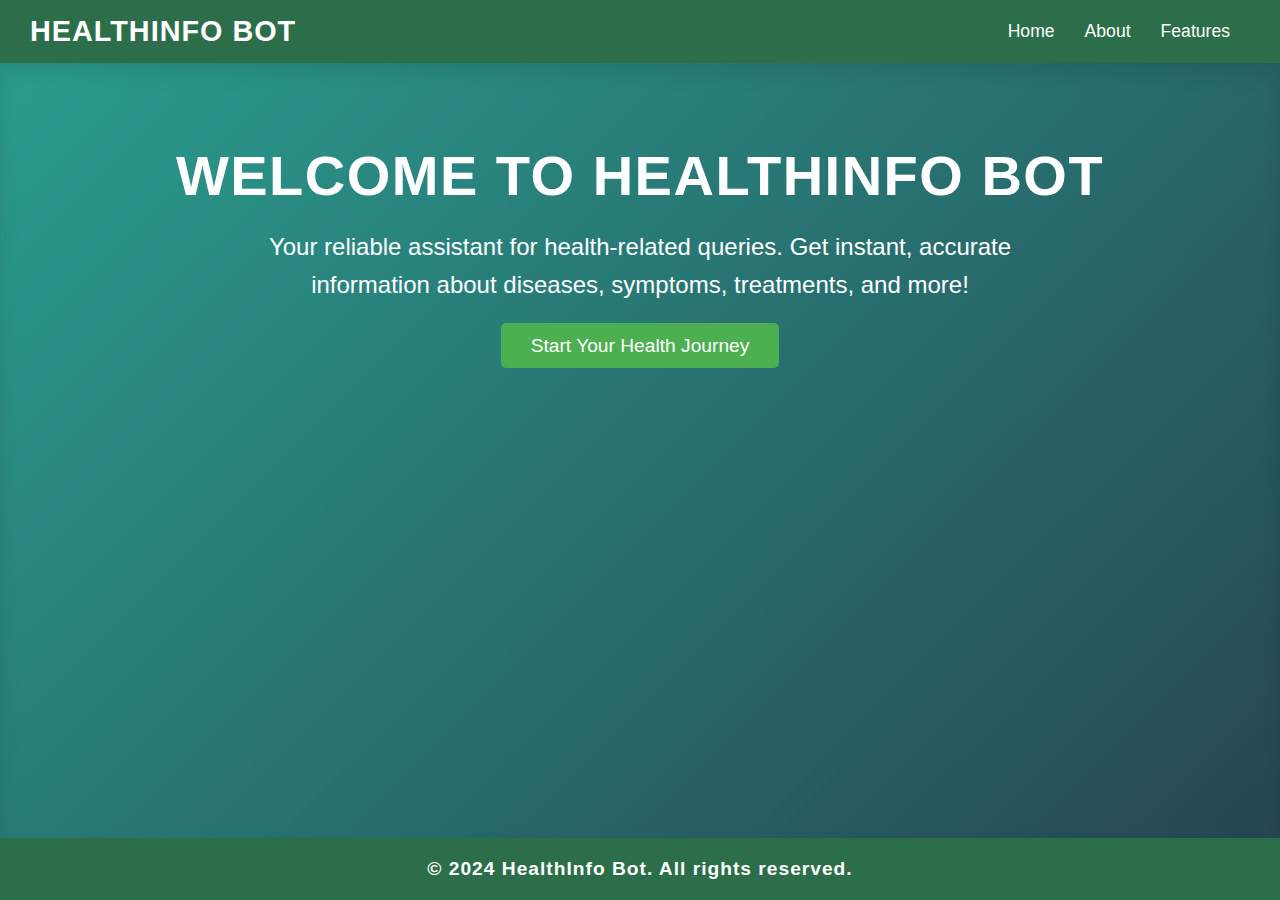
<file: project3/index.html>
<!DOCTYPE html>
<html lang="en">
<head>
    <meta charset="UTF-8">
    <meta name="viewport" content="width=device-width, initial-scale=1.0">
    <meta name="description" content="HealthInfo Bot - Your reliable health assistant for medical queries.">
    <title>Landing Page - HealthInfo Bot</title>
    <link rel="stylesheet" href="styles.css">
</head>
<body>
    <!-- Navbar -->
    <nav class="navbar">
        <div class="logo">HealthInfo Bot</div>
        <ul class="nav-links">
            <li><a href="index.html">Home</a></li>
            <li><a href="about.html">About</a></li>
            <li><a href="features.html">Features</a></li>
        </ul>
    </nav>

    <!-- Main Content Area -->
    <section class="main">
        <h1>Welcome to HealthInfo Bot</h1>
        <p>Your reliable assistant for health-related queries. Get instant, accurate information about diseases, symptoms, treatments, and more!</p>
        <a href="search/chat_disease.html" class="btn">Start Your Health Journey</a>
    </section>

    <!-- Footer -->
    <footer>
        <p>&copy; 2024 HealthInfo Bot. All rights reserved.</p>
    </footer>
</body>
</html>
</file>
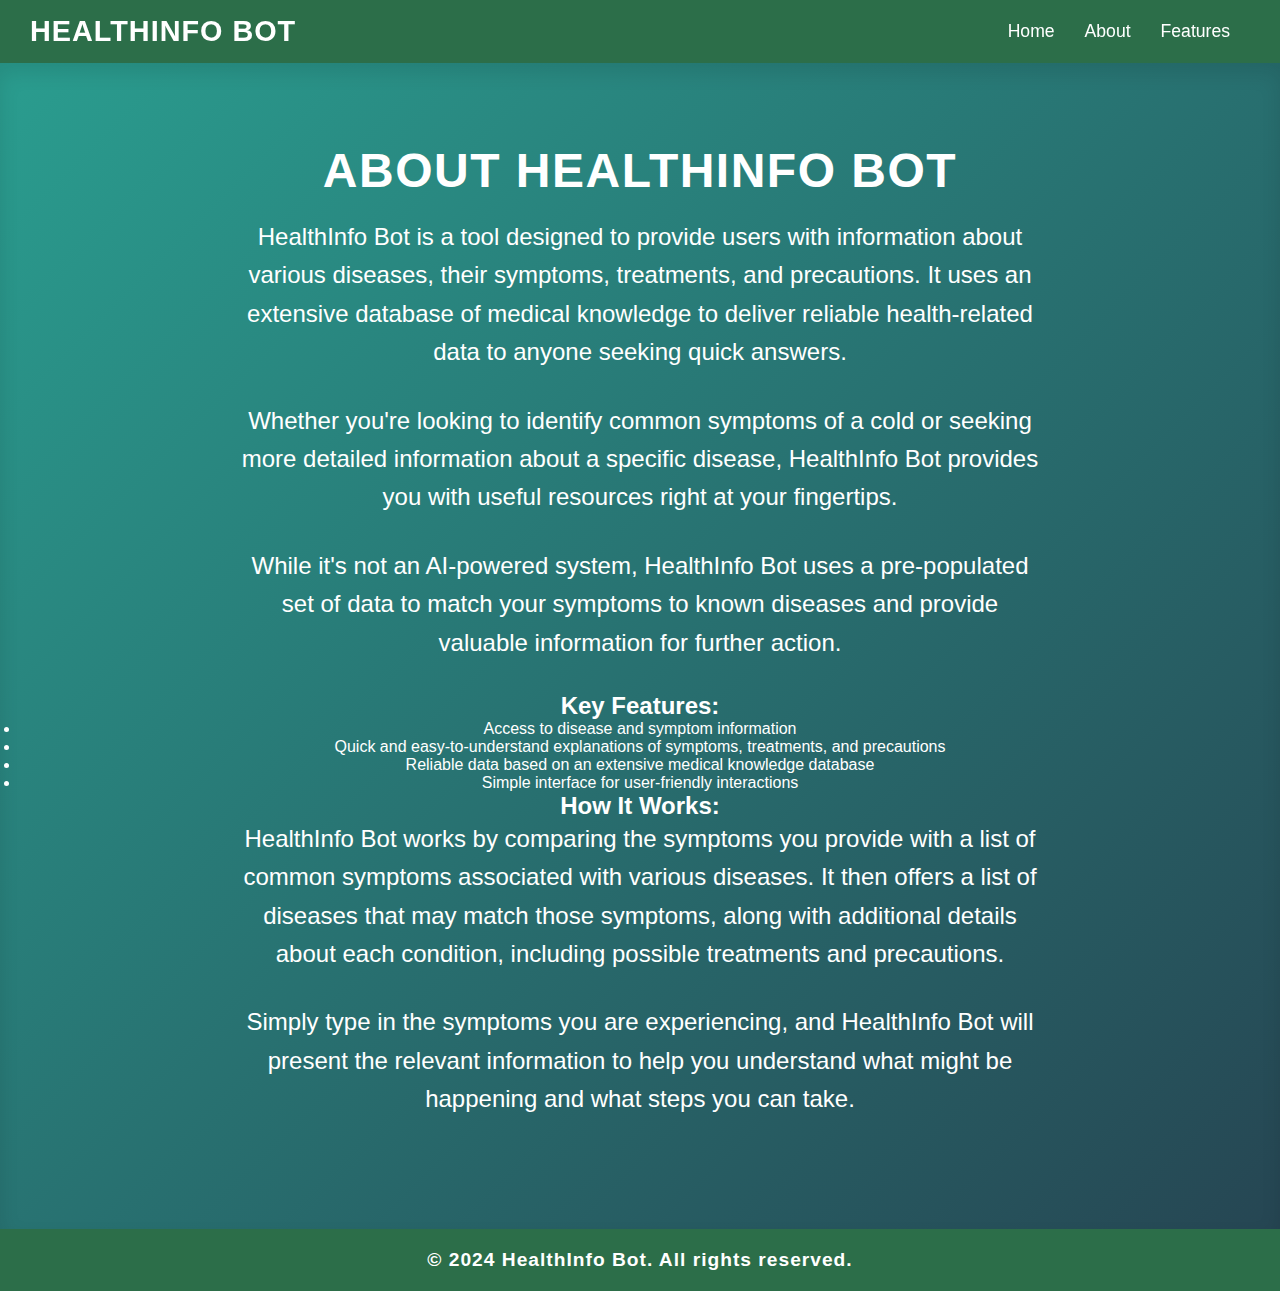
<file: project3/about.html>
<!DOCTYPE html>
<html lang="en">
<head>
    <meta charset="UTF-8">
    <meta name="viewport" content="width=device-width, initial-scale=1.0">
    <meta name="description" content="Learn more about the HealthInfo Bot and how it provides information on diseases, symptoms, and treatments.">
    <title>About - HealthInfo Bot</title>
    <link rel="stylesheet" href="about.css">
</head>
<body>
    <header>
        <nav class="navbar">
            <div class="logo">HealthInfo Bot</div>
            <ul class="nav-links">
                <li><a href="index.html">Home</a></li>
                <li><a href="about.html">About</a></li>
                <li><a href="features.html">Features</a></li>
            </ul>
        </nav>
    </header>

    <section class="about-section">
        <h1>About HealthInfo Bot</h1>
        <p>HealthInfo Bot is a tool designed to provide users with information about various diseases, their symptoms, treatments, and precautions. It uses an extensive database of medical knowledge to deliver reliable health-related data to anyone seeking quick answers.</p>
        <p>Whether you're looking to identify common symptoms of a cold or seeking more detailed information about a specific disease, HealthInfo Bot provides you with useful resources right at your fingertips.</p>
        <p>While it's not an AI-powered system, HealthInfo Bot uses a pre-populated set of data to match your symptoms to known diseases and provide valuable information for further action.</p>

        <h2>Key Features:</h2>
        <ul>
            <li>Access to disease and symptom information</li>
            <li>Quick and easy-to-understand explanations of symptoms, treatments, and precautions</li>
            <li>Reliable data based on an extensive medical knowledge database</li>
            <li>Simple interface for user-friendly interactions</li>
        </ul>

        <h2>How It Works:</h2>
        <p>HealthInfo Bot works by comparing the symptoms you provide with a list of common symptoms associated with various diseases. It then offers a list of diseases that may match those symptoms, along with additional details about each condition, including possible treatments and precautions.</p>
        <p>Simply type in the symptoms you are experiencing, and HealthInfo Bot will present the relevant information to help you understand what might be happening and what steps you can take.</p>
    </section>

    <footer>
        <p>&copy; 2024 HealthInfo Bot. All rights reserved.</p>
    </footer>
</body>
</html>
</file>
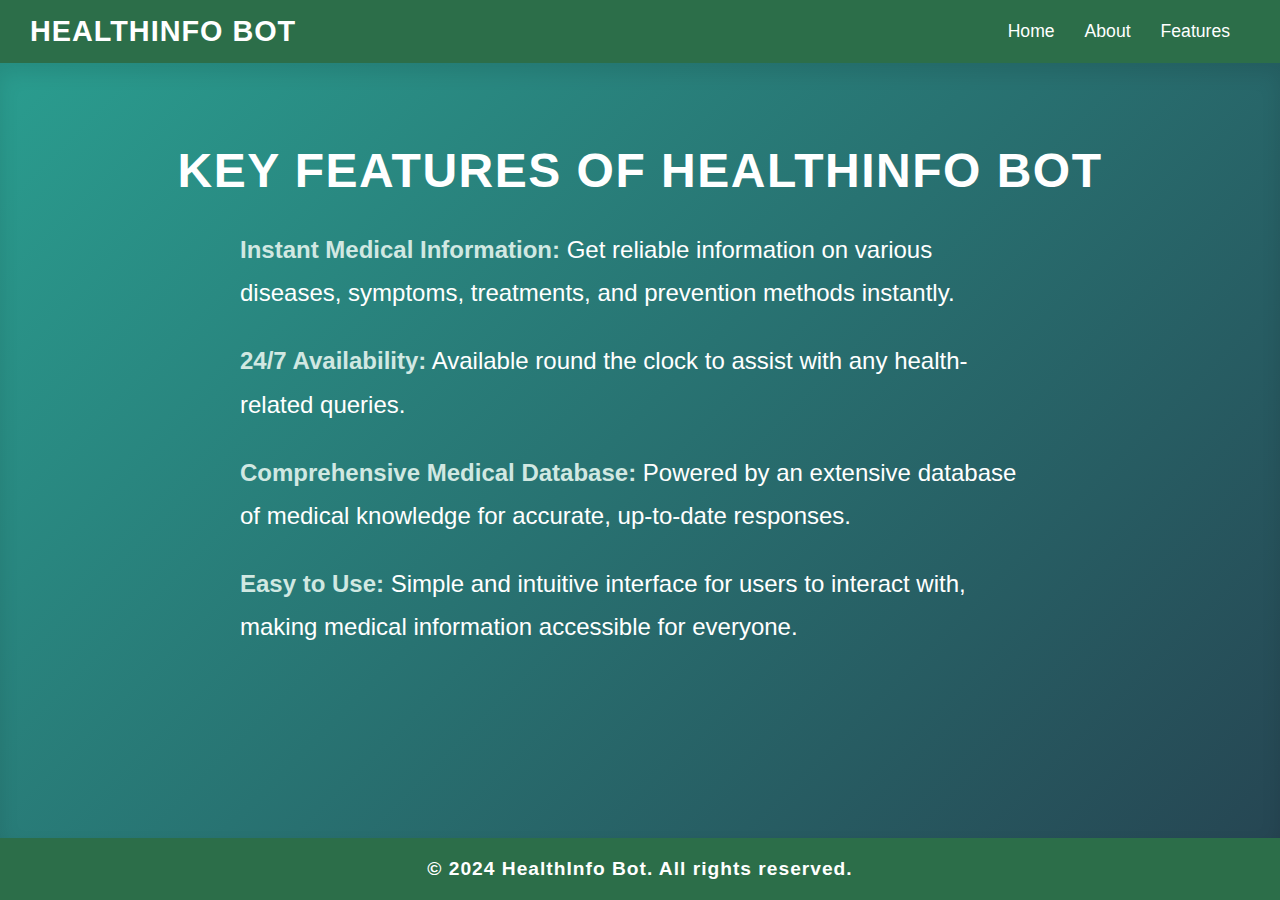
<file: project3/features.html>
<!DOCTYPE html>
<html lang="en">
<head>
    <meta charset="UTF-8">
    <meta name="viewport" content="width=device-width, initial-scale=1.0">
    <meta name="description" content="Discover the key features of HealthInfo Bot.">
    <title>Features - HealthInfo Bot</title>
    <link rel="stylesheet" href="features.css">
</head>
<body>
    <header>
        <nav class="navbar">
            <div class="logo">HealthInfo Bot</div>
            <ul class="nav-links">
                <li><a href="index.html">Home</a></li>
                <li><a href="about.html">About</a></li>
                <li><a href="features.html">Features</a></li>
            </ul>
        </nav>
    </header>

    <section class="features-section">
        <h1>Key Features of HealthInfo Bot</h1>
        <ul>
            <li><strong>Instant Medical Information:</strong> Get reliable information on various diseases, symptoms, treatments, and prevention methods instantly.</li>
            <li><strong>24/7 Availability:</strong> Available round the clock to assist with any health-related queries.</li>
            <li><strong>Comprehensive Medical Database:</strong> Powered by an extensive database of medical knowledge for accurate, up-to-date responses.</li>
            <li><strong>Easy to Use:</strong> Simple and intuitive interface for users to interact with, making medical information accessible for everyone.</li>
        </ul>
    </section>

    <footer>
        <p>&copy; 2024 HealthInfo Bot. All rights reserved.</p>
    </footer>
</body>
</html>
</file>
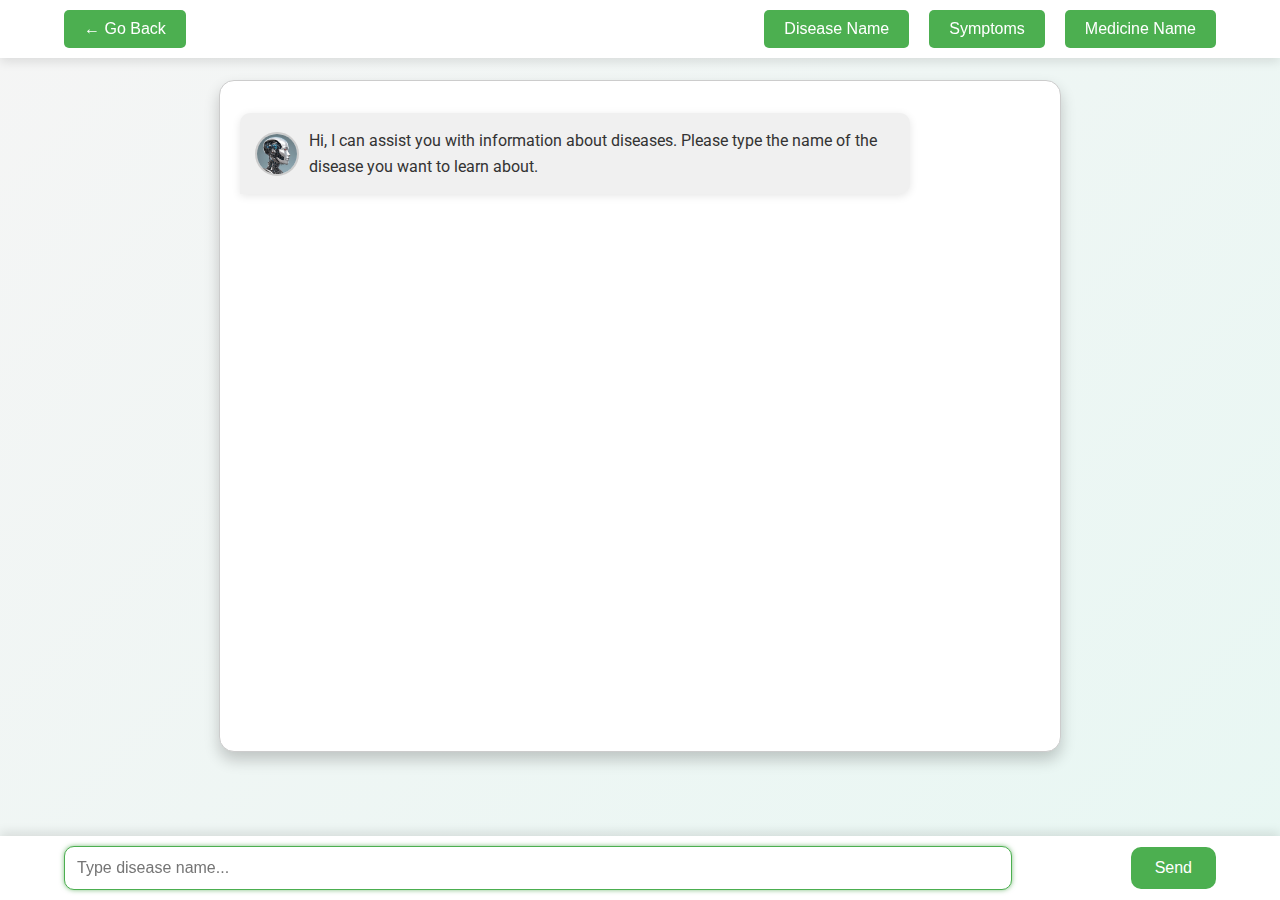
<file: project3/search/chat_disease.html>
<!DOCTYPE html>
<html lang="en">
  <head>
    <meta charset="UTF-8" />
    <meta name="viewport" content="width=device-width, initial-scale=1.0" />
    <meta
      name="description"
      content="Medical chatbot to assist with disease-related queries."
    />
    <title>Medical Chatbot</title>

    <!-- Favicon for professional touch -->
    <link rel="icon" href="favicon.ico" type="image/x-icon" />

    <!-- Link to Google Fonts for better typography -->
    <link
      href="https://fonts.googleapis.com/css2?family=Roboto:wght@400;500&family=Lora:wght@400;700&display=swap"
      rel="stylesheet"
    />

    <!-- Link to external CSS file -->
    <link rel="stylesheet" href="styles.css" />
  </head>
  <body>
    <!-- Header with Go Back button and Category Buttons -->
    <header>
      <div class="header-container">
        <!-- Go Back Button -->
        <button onclick="window.history.back()" class="back-btn">&#8592; Go Back</button>

        <!-- Category Selection Buttons -->
        <div class="category-buttons">
          <button onclick="window.location.href='chat_disease.html'">Disease Name</button>
          <button onclick="window.location.href='chat_symptoms.html'">Symptoms</button>
          <button onclick="window.location.href='chat_medicine.html'">Medicine Name</button>
        </div>
      </div>
    </header>

    <!-- Chat container -->
    <div id="chat-container">
      <div id="chat-window">
        <!-- Example Bot Message with Avatar -->
        <div class="bot-message">
          <img src="med-bot.png" alt="Bot Avatar" class="avatar" />
          <p>
            Hi, I can assist you with information about diseases. Please type the name of the disease you want to learn about.
          </p>
        </div>
      </div>
      <div id="typing-indicator" style="display: none">Bot is typing...</div>
    </div>

    <!-- User Input Box (Sticky at bottom) -->
    <div id="input-container">
      <input type="text" id="user-input" placeholder="Type disease name..." />
      <button id="send-button">Send</button>
    </div>

    <!-- Link to external JavaScript file -->
    <script src="chat_disease.js"></script>

    <!-- Automatically focus on the input field when the page loads -->
    <script>
      window.onload = function () {
        document.getElementById("user-input").focus();
      };
    </script>
  </body>
</html>
</file>
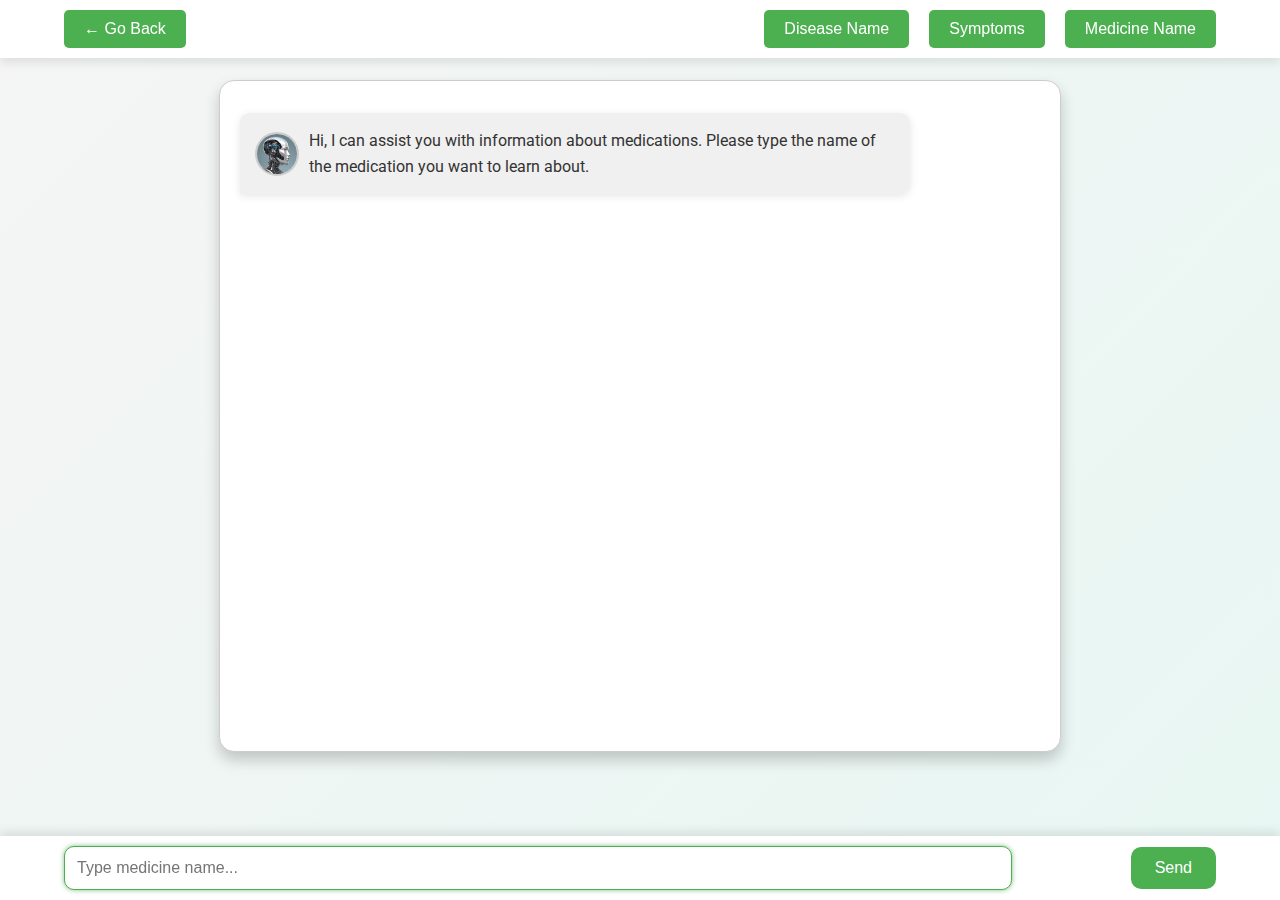
<file: project3/search/chat_medicine.html>
<!DOCTYPE html>
<html lang="en">
  <head>
    <meta charset="UTF-8" />
    <meta name="viewport" content="width=device-width, initial-scale=1.0" />
    <meta
      name="description"
      content="Medical chatbot to assist with disease-related queries."
    />
    <title>Medical Chatbot</title>

    <!-- Favicon for professional touch -->
    <link rel="icon" href="favicon.ico" type="image/x-icon" />

    <!-- Link to Google Fonts for better typography -->
    <link
      href="https://fonts.googleapis.com/css2?family=Roboto:wght@400;500&family=Lora:wght@400;700&display=swap"
      rel="stylesheet"
    />

    <!-- Link to external CSS file -->
    <link rel="stylesheet" href="styles.css" />
  </head>
  <body>
    <!-- Header with Go Back button and Category Buttons -->
    <header>
      <div class="header-container">
        <!-- Go Back Button -->
        <button onclick="window.history.back()" class="back-btn">
          &#8592; Go Back
        </button>

        <!-- Category Selection Buttons -->
        <div class="category-buttons">
          <button onclick="window.location.href='chat_disease.html'">
            Disease Name
          </button>
          <button onclick="window.location.href='chat_symptoms.html'">
            Symptoms
          </button>
          <button onclick="window.location.href='chat_medicine.html'">
            Medicine Name
          </button>
        </div>
      </div>
    </header>

    <!-- Chat container -->
    <div id="chat-container">
      <div id="chat-window">
        <!-- Example Bot Message with Avatar -->
        <div class="bot-message">
          <img src="med-bot.png" alt="Bot Avatar" class="avatar" />
          <p>
            Hi, I can assist you with information about medications. Please type
            the name of the medication you want to learn about.
          </p>
        </div>
      </div>
      <div id="typing-indicator" style="display: none">Bot is typing...</div>
    </div>

    <!-- User Input Box (Sticky at bottom) -->
    <div id="input-container">
      <input type="text" id="user-input" placeholder="Type medicine name..." />
      <button id="send-button">Send</button>
    </div>

    <!-- Link to external JavaScript file -->
    <script src="chat_medicine.js"></script>

    <!-- Automatically focus on the input field when the page loads -->
    <script>
      window.onload = function () {
        document.getElementById("user-input").focus();
      };
    </script>
  </body>
</html>
</file>
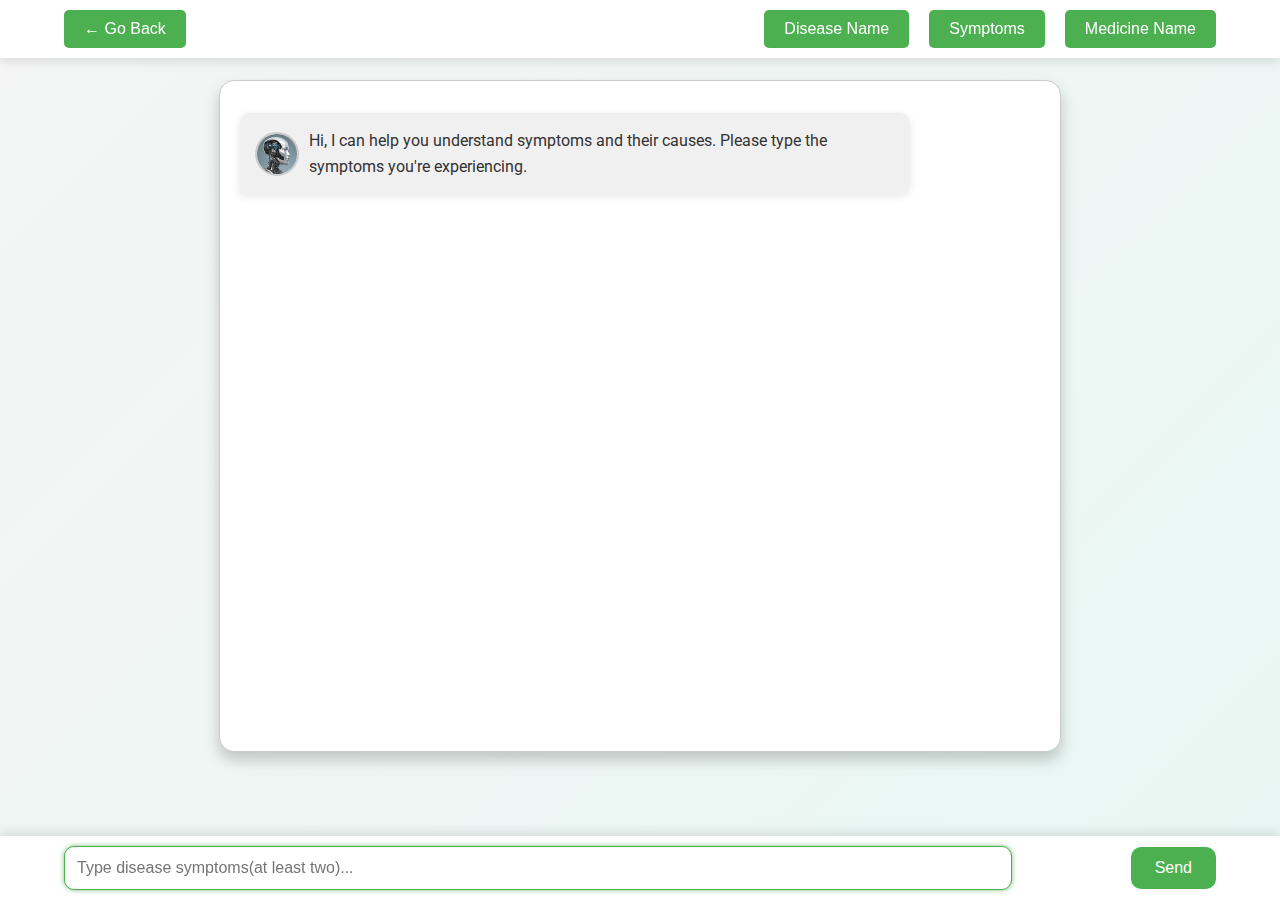
<file: project3/search/chat_symptoms.html>
<!DOCTYPE html>
<html lang="en">
  <head>
    <meta charset="UTF-8" />
    <meta name="viewport" content="width=device-width, initial-scale=1.0" />
    <meta
      name="description"
      content="Medical chatbot to assist with disease-related queries."
    />
    <title>Medical Chatbot</title>

    <!-- Favicon for professional touch -->
    <link rel="icon" href="favicon.ico" type="image/x-icon" />

    <!-- Link to Google Fonts for better typography -->
    <link
      href="https://fonts.googleapis.com/css2?family=Roboto:wght@400;500&family=Lora:wght@400;700&display=swap"
      rel="stylesheet"
    />

    <!-- Link to external CSS file -->
    <link rel="stylesheet" href="styles.css" />
  </head>
  <body>
    <!-- Header with Go Back button and Category Buttons -->
    <header>
      <div class="header-container">
        <!-- Go Back Button -->
        <button onclick="window.history.back()" class="back-btn">
          &#8592; Go Back
        </button>

        <!-- Category Selection Buttons -->
        <div class="category-buttons">
          <button onclick="window.location.href='chat_disease.html'">
            Disease Name
          </button>
          <button onclick="window.location.href='chat_symptoms.html'">
            Symptoms
          </button>
          <button onclick="window.location.href='chat_medicine.html'">
            Medicine Name
          </button>
        </div>
      </div>
    </header>

    <!-- Chat container -->
    <div id="chat-container">
      <div id="chat-window">
        <!-- Example Bot Message with Avatar -->
        <div class="bot-message">
          <img src="med-bot.png" alt="Bot Avatar" class="avatar" />
          <p>
            Hi, I can help you understand symptoms and their causes. Please type
            the symptoms you're experiencing.
          </p>
        </div>
      </div>
      <div id="typing-indicator" style="display: none">Bot is typing...</div>
    </div>

    <!-- User Input Box (Sticky at bottom) -->
    <div id="input-container">
      <input
        type="text"
        id="user-input"
        placeholder="Type disease symptoms(at least two)..."
      />
      <button id="send-button">Send</button>
    </div>

    <!-- Link to external JavaScript file -->
    <script src="chat_symptoms.js"></script>

    <!-- Automatically focus on the input field when the page loads -->
    <script>
      window.onload = function () {
        document.getElementById("user-input").focus();
      };
    </script>
  </body>
</html>
</file>
<file: project3/search/styles.css>
/* Global Styles */
body {
  font-family: "Roboto", sans-serif;
  margin: 0;
  padding: 0;
  background: linear-gradient(135deg, #f5f5f5, #e8f7f3);
  display: flex;
  flex-direction: column;
  min-height: 100vh;
  color: #333;
  line-height: 1.6;
  overflow-x: hidden; /* Prevent horizontal scrolling */
}

/* Header Section */
header {
  position: fixed;  /* Make the navbar fixed at the top */
  top: 0;
  left: 0;
  right: 0;
  background-color: #ffffff;
  padding: 10px 5%;
  z-index: 100;
  display: flex;
  justify-content: space-between;
  align-items: center;
  box-shadow: 0px 4px 10px rgba(0, 0, 0, 0.1); /* Add subtle shadow to the navbar */
}

/* Container for Go Back Button and Category Buttons */
.header-container {
  display: flex;
  justify-content: space-between;
  width: 100%;
  align-items: center;
}

/* Go Back Button Styling */
.back-btn {
  background-color: #4caf50;
  color: white;
  border: none;
  padding: 10px 20px;
  font-size: 16px;
  border-radius: 5px;
  cursor: pointer;
  margin-right: 20px; /* Right margin to space it from other buttons */
}

.back-btn:hover {
  background-color: #45a049;
}

/* Category Buttons Styling */
.category-buttons {
  display: flex;
  gap: 20px;
}

.category-buttons button {
  padding: 10px 20px;
  background-color: #4caf50;
  color: white;
  border: none;
  font-size: 16px;
  border-radius: 5px;
  cursor: pointer;
  transition: background-color 0.3s;
}

.category-buttons button:hover {
  background-color: #45a049;
}

/* Chat Interface Styling */
#chat-container {
  display: flex;
  flex-direction: column;
  align-items: center;
  height: 100%;
  flex-grow: 1;  /* Allow the chat to take available space */
  padding: 20px 5%;  /* Padding for spacing */
  margin-top: 60px;  /* Adjust for the fixed navbar height */
  box-sizing: border-box;
}

#chat-window {
  width: 100%;
  max-width: 800px;
  height: 70vh;  /* Adjust height of the chat window */
  border: 1px solid #ccc;
  padding: 20px;
  background-color: white;
  border-radius: 15px;
  overflow-y: auto;  /* Enable scrolling inside the chat window */
  box-shadow: 0px 8px 15px rgba(0, 0, 0, 0.2);
}

#typing-indicator {
  font-style: italic;
  color: #888;
  text-align: left;
  margin-top: 5px;
  padding-left: 10px;
}

/* User Input Area (Sticky at Bottom) */
#input-container {
  position: fixed;  /* Fix the input container to the bottom */
  bottom: 0;
  left: 0;
  right: 0;
  background-color: #ffffff;
  padding: 10px 5%;
  display: flex;
  justify-content: space-between;
  align-items: center;
  box-shadow: 0px -4px 10px rgba(0, 0, 0, 0.1); /* Add subtle shadow at the bottom */
}

#user-input {
  width: 80%;
  padding: 12px;
  border-radius: 10px;
  border: 1px solid #ccc;
  font-size: 16px;
  transition: all 0.3s ease;
}

#user-input:focus {
  border-color: #4caf50;
  outline: none;
  box-shadow: 0 0 5px rgba(0, 128, 0, 0.5);
}

#send-button {
  padding: 12px 24px;
  background-color: #4caf50;
  color: white;
  border: none;
  border-radius: 10px;
  cursor: pointer;
  margin-left: 10px;
  font-size: 16px;
  transition: background-color 0.3s ease;
}

#send-button:hover {
  background-color: #45a049;
}

.avatar {
  width: 40px;
  height: 40px;
  border-radius: 50%;
  margin-right: 10px;
  vertical-align: middle;
  border: 2px solid #ccc;
}

.user-message,
.bot-message {
  padding: 15px;
  border-radius: 12px;
  margin: 12px 0;
  max-width: 80%;
  display: flex;
  align-items: center;
  word-wrap: break-word;
  overflow-wrap: break-word;
}

.user-message {
  background-color: #d1ffd6;
  text-align: right;
  margin-left: auto;
  max-width: 60%;
  border-radius: 10px 10px 0 10px;
}

.bot-message {
  background-color: #f0f0f0;
  text-align: left;
  border-radius: 10px 10px 10px 0;
  box-shadow: 0px 2px 8px rgba(0, 0, 0, 0.1);
}

.bot-message p,
.user-message p {
  margin: 0;
}

#chat-window::-webkit-scrollbar {
  width: 8px;
}

#chat-window::-webkit-scrollbar-thumb {
  background: #ccc;
  border-radius: 5px;
}

#chat-window::-webkit-scrollbar-thumb:hover {
  background: #888;
}
</file>
<file: project3/styles.css>
/* Basic Reset */
* {
    margin: 0;
    padding: 0;
    box-sizing: border-box;
}

/* Body Setup: Flexbox */
body {
    display: flex;
    flex-direction: column;
    min-height: 100vh;
    font-family: 'Segoe UI', Tahoma, Geneva, Verdana, sans-serif; /* Consistent font family */
    background-color: #f5f5f5; /* Light gray background for the page */
}

/* Navbar Styles */
.navbar {
    background-color: #2c6e49; /* Soft green background for the navbar */
    padding: 15px 30px;
    display: flex;
    justify-content: space-between;
    align-items: center;
    position: sticky;
    top: 0;
    width: 100%;
    box-shadow: 0 4px 6px rgba(0, 0, 0, 0.1); /* Subtle shadow for depth */
}

.navbar .logo {
    color: white;
    font-size: 1.8em;
    font-weight: bold;
    letter-spacing: 1px;
    text-transform: uppercase;
}

.nav-links {
    list-style: none;
    display: flex;
    margin-right: 20px;
}

.nav-links li {
    margin-left: 30px;
}

.nav-links a {
    color: white;
    text-decoration: none;
    font-size: 1.1em;
    position: relative;
}

.nav-links a:hover {
    color: #d1e8e2; /* Light green for hover effect */
    transition: color 0.3s ease;
}

.nav-links a::after {
    content: '';
    position: absolute;
    bottom: -5px;
    left: 0;
    width: 100%;
    height: 2px;
    background-color: #d1e8e2;
    transform: scaleX(0);
    transition: transform 0.3s ease;
}

.nav-links a:hover::after {
    transform: scaleX(1); /* Underline effect on hover */
}

/* Main Content Styles with Gradient */
.main {
    background: linear-gradient(135deg, #2a9d8f, #264653); /* Darker teal to contrast with text */
    color: #ffffff; /* White text for high contrast */
    text-align: center;
    padding: 80px 20px;
    flex-grow: 1;
    position: relative;
    overflow: hidden;
    box-shadow: inset 0 10px 20px rgba(0, 0, 0, 0.1); /* Soft inset shadow */
}

.main h1 {
    font-size: 3.5em;
    margin-bottom: 20px;
    letter-spacing: 1.5px;
    text-transform: uppercase;
    font-weight: bold;
    color: #ffffff; /* Ensuring the title has good contrast */
    animation: fadeInUp 1s ease-in-out;
}

.main p {
    font-size: 1.5em;
    line-height: 1.6;
    margin-bottom: 30px;
    max-width: 800px;
    margin-left: auto;
    margin-right: auto;
    color: #ffffff; /* Ensuring paragraph text is readable */
    animation: fadeInUp 1.5s ease-in-out;
}

/* Hover Animation for Section */
.main:hover {
    background: linear-gradient(135deg, #264653, #2a9d8f); /* Reverse gradient on hover */
    box-shadow: inset 0 10px 30px rgba(0, 0, 0, 0.15); /* Increase shadow intensity */
}

/* Keyframe animation for fade-in */
@keyframes fadeInUp {
    0% {
        opacity: 0;
        transform: translateY(20px);
    }
    100% {
        opacity: 1;
        transform: translateY(0);
    }
}

/* Button Styles */
.main .btn {
    background-color: #4CAF50; /* Green button to contrast with the neutral theme */
    color: white;
    padding: 12px 30px;
    text-decoration: none;
    border-radius: 5px;
    font-size: 1.2em;
    transition: background-color 0.3s ease;
}

.main .btn:hover {
    background-color: #45a049; /* Slightly darker green on hover */
}

/* Footer Styles */
footer {
    background-color: #2c6e49; /* Same green for footer as navbar */
    color: white;
    text-align: center;
    padding: 20px;
    margin-top: auto;
    font-size: 1.2em;
    font-weight: bold;
}

footer p {
    margin: 0;
    letter-spacing: 1px;
}

/* Responsive Styles */
@media (max-width: 768px) {
    .navbar {
        padding: 10px 20px;
    }

    .nav-links {
        display: block;
        text-align: center;
    }

    .nav-links li {
        margin: 10px 0;
    }

    .main h1 {
        font-size: 2.2em;
    }

    .main p {
        font-size: 1.3em;
    }
}
</file>
<file: project3/about.css>
/* Basic Reset */
* {
    margin: 0;
    padding: 0;
    box-sizing: border-box;
}

/* Body Setup: Flexbox */
body {
    display: flex;
    flex-direction: column;
    min-height: 100vh;
    font-family: 'Segoe UI', Tahoma, Geneva, Verdana, sans-serif;
    background-color: #f5f5f5; /* Light gray background for the page */
}

/* Navbar Styles */
.navbar {
    background-color: #2c6e49; /* Soft green background for the navbar */
    padding: 15px 30px;
    display: flex;
    justify-content: space-between;
    align-items: center;
    position: sticky; /* Keeps navbar fixed at the top */
    top: 0;
    width: 100%;
    box-shadow: 0 4px 6px rgba(0, 0, 0, 0.1); /* Subtle shadow for depth */
}

.navbar .logo {
    color: white;
    font-size: 1.8em;
    font-weight: bold;
    letter-spacing: 1px;
    text-transform: uppercase;
}

.nav-links {
    list-style: none;
    display: flex;
    margin-right: 20px;
}

.nav-links li {
    margin-left: 30px;
}

.nav-links a {
    color: white;
    text-decoration: none;
    font-size: 1.1em;
    position: relative;
}

.nav-links a:hover {
    color: #d1e8e2; /* Light green for hover effect */
    transition: color 0.3s ease;
}

.nav-links a::after {
    content: '';
    position: absolute;
    bottom: -5px;
    left: 0;
    width: 100%;
    height: 2px;
    background-color: #d1e8e2;
    transform: scaleX(0);
    transition: transform 0.3s ease;
}

.nav-links a:hover::after {
    transform: scaleX(1); /* Underline effect on hover */
}

/* About Section Styles */
.about-section {
    background: linear-gradient(135deg, #2a9d8f, #264653); /* Darker teal to contrast with text */
    color: #ffffff; /* White text for high contrast */
    text-align: center;
    padding: 80px 20px;
    flex-grow: 1;
    position: relative;
    overflow: hidden;
    box-shadow: inset 0 10px 20px rgba(0, 0, 0, 0.1); /* Soft inset shadow */
}

.about-section h1 {
    font-size: 3em;
    margin-bottom: 20px;
    letter-spacing: 1.5px;
    text-transform: uppercase;
    font-weight: bold;
    animation: fadeInUp 1s ease-in-out;
    color: #ffffff; /* Ensuring the title has good contrast */
}

.about-section p {
    font-size: 1.5em;
    line-height: 1.6;
    margin-bottom: 30px;
    max-width: 800px;
    margin-left: auto;
    margin-right: auto;
    animation: fadeInUp 1.5s ease-in-out;
    color: #ffffff; /* Ensuring paragraph text is readable */
}

/* Hover Animation for Section */
.about-section:hover {
    background: linear-gradient(135deg, #264653, #2a9d8f); /* Reverse gradient on hover */
    box-shadow: inset 0 10px 30px rgba(0, 0, 0, 0.15); /* Increase shadow intensity */
}

/* Keyframe animation for fade-in */
@keyframes fadeInUp {
    0% {
        opacity: 0;
        transform: translateY(20px);
    }
    100% {
        opacity: 1;
        transform: translateY(0);
    }
}

/* Footer Styles */
footer {
    background-color: #2c6e49; /* Same green for footer as navbar */
    color: white;
    text-align: center;
    padding: 20px;
    margin-top: auto;
    font-size: 1.2em;
    font-weight: bold;
}

footer p {
    margin: 0;
    letter-spacing: 1px;
}

/* Responsive Styles */
@media (max-width: 768px) {
    .navbar {
        padding: 10px 20px;
    }

    .nav-links {
        display: block;
        text-align: center;
    }

    .nav-links li {
        margin: 10px 0;
    }

    .about-section h1 {
        font-size: 2.2em;
    }

    .about-section p {
        font-size: 1.3em;
    }
}
</file>
<file: project3/features.css>
/* Basic Reset */
* {
    margin: 0;
    padding: 0;
    box-sizing: border-box;
}

/* Body Setup: Flexbox */
body {
    display: flex;
    flex-direction: column;
    min-height: 100vh;
    font-family: 'Segoe UI', Tahoma, Geneva, Verdana, sans-serif;
    background-color: #f5f5f5; /* Light gray background for the page */
}

/* Navbar Styles */
.navbar {
    background-color: #2c6e49; /* Soft green background for the navbar */
    padding: 15px 30px;
    display: flex;
    justify-content: space-between;
    align-items: center;
    position: sticky; /* Keeps navbar fixed at the top */
    top: 0;
    width: 100%;
    box-shadow: 0 4px 6px rgba(0, 0, 0, 0.1); /* Subtle shadow for depth */
}

.navbar .logo {
    color: white;
    font-size: 1.8em;
    font-weight: bold;
    letter-spacing: 1px;
    text-transform: uppercase;
}

.nav-links {
    list-style: none;
    display: flex;
    margin-right: 20px;
}

.nav-links li {
    margin-left: 30px;
}

.nav-links a {
    color: white;
    text-decoration: none;
    font-size: 1.1em;
    position: relative;
}

.nav-links a:hover {
    color: #d1e8e2; /* Light green for hover effect */
    transition: color 0.3s ease;
}

.nav-links a::after {
    content: '';
    position: absolute;
    bottom: -5px;
    left: 0;
    width: 100%;
    height: 2px;
    background-color: #d1e8e2;
    transform: scaleX(0);
    transition: transform 0.3s ease;
}

.nav-links a:hover::after {
    transform: scaleX(1); /* Underline effect on hover */
}

/* Features Section Styles */
.features-section {
    background: linear-gradient(135deg, #2a9d8f, #264653); /* Darker teal to contrast with text */
    color: #ffffff; /* White text for high contrast */
    text-align: center;
    padding: 80px 20px;
    flex-grow: 1;
    position: relative;
    overflow: hidden;
    box-shadow: inset 0 10px 20px rgba(0, 0, 0, 0.1); /* Soft inset shadow */
}

.features-section h1 {
    font-size: 3em;
    margin-bottom: 30px;
    letter-spacing: 1.5px;
    text-transform: uppercase;
    font-weight: bold;
    animation: fadeInUp 1s ease-in-out;
    color: #ffffff; /* Ensuring the title has good contrast */
}

.features-section ul {
    list-style-type: none;
    padding: 0;
    margin: 0;
    text-align: left;
    max-width: 800px;
    margin-left: auto;
    margin-right: auto;
}

.features-section li {
    font-size: 1.5em;
    margin-bottom: 25px;
    line-height: 1.8;
    animation: fadeInUp 1.5s ease-in-out;
}

.features-section li strong {
    color: #d1e8e2; /* Light green for emphasis on strong text */
}

/* Hover Animation for Section */
.features-section:hover {
    background: linear-gradient(135deg, #264653, #2a9d8f); /* Reverse gradient on hover */
    box-shadow: inset 0 10px 30px rgba(0, 0, 0, 0.15); /* Increase shadow intensity */
}

/* Keyframe animation for fade-in */
@keyframes fadeInUp {
    0% {
        opacity: 0;
        transform: translateY(20px);
    }
    100% {
        opacity: 1;
        transform: translateY(0);
    }
}

/* Footer Styles */
footer {
    background-color: #2c6e49; /* Same green for footer as navbar */
    color: white;
    text-align: center;
    padding: 20px;
    margin-top: auto;
    font-size: 1.2em;
    font-weight: bold;
}

footer p {
    margin: 0;
    letter-spacing: 1px;
}

/* Responsive Styles */
@media (max-width: 768px) {
    .navbar {
        padding: 10px 20px;
    }

    .nav-links {
        display: block;
        text-align: center;
    }

    .nav-links li {
        margin: 10px 0;
    }

    .features-section h1 {
        font-size: 2.2em;
    }

    .features-section li {
        font-size: 1.3em;
    }
}
</file>
